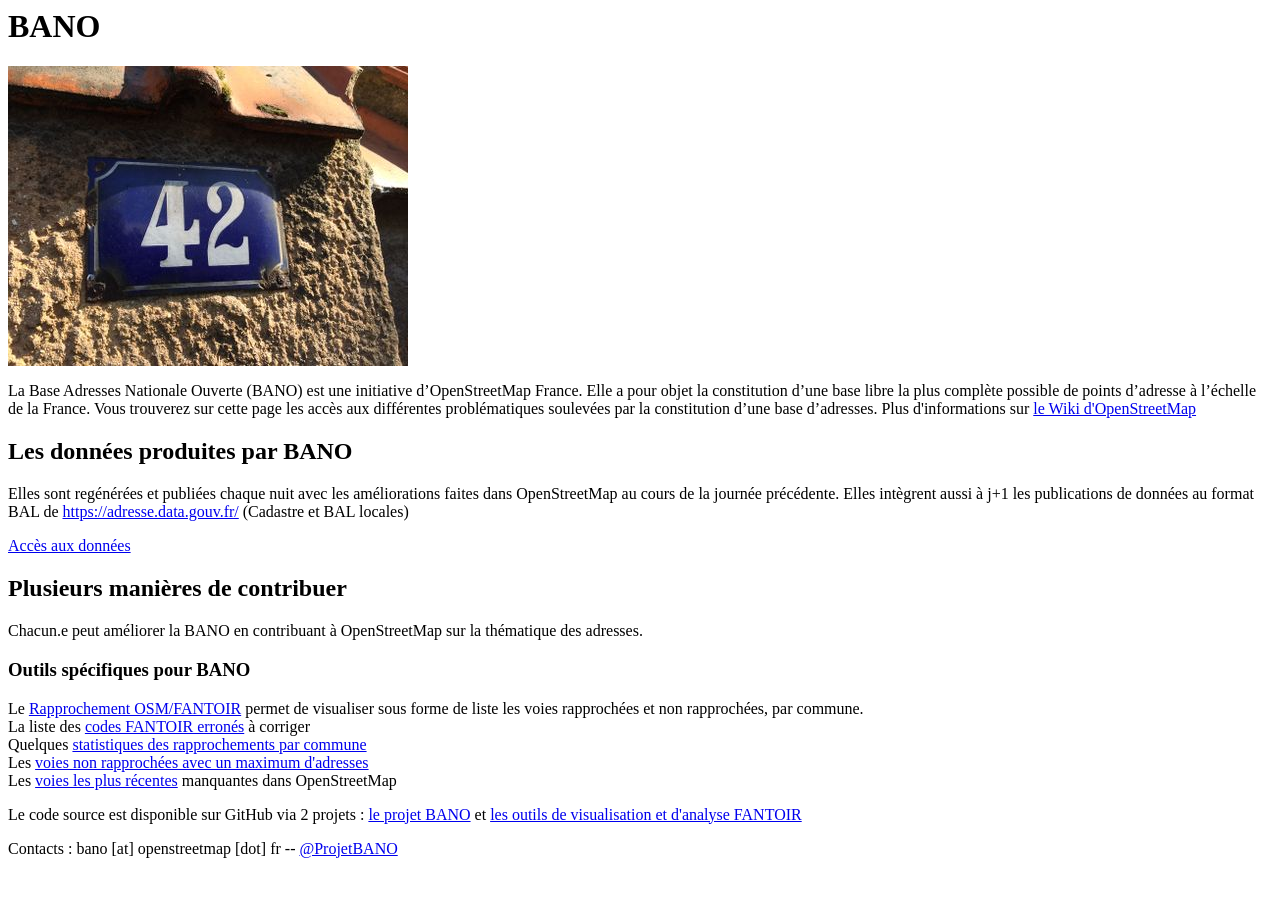
<file: index.html>
<html>
<head>
<meta charset="UTF-8">
<title>Le projet BANO</title>
</head>
<body>
    <h1>BANO</h1>
    <img src="img/400px-Plaque-adresse-42.jpg"><p>La Base Adresses Nationale Ouverte (BANO) est une initiative d’OpenStreetMap France. Elle a pour objet la constitution d’une base libre la plus complète possible de points d’adresse à l’échelle de la France. Vous trouverez sur cette page les accès aux différentes problématiques soulevées par la constitution d’une base d’adresses. Plus d'informations sur <a href="https://wiki.openstreetmap.org/wiki/FR:France/WikiProject_Base_Adresses_Nationale_Ouverte_(BANO)">le Wiki d'OpenStreetMap</a></p>
<h2>Les données produites par BANO</h2>
<p>Elles sont regénérées et publiées chaque nuit avec les améliorations faites dans OpenStreetMap au cours de la journée précédente. Elles intègrent aussi à j+1 les publications de données au format BAL de <a href="https://adresse.data.gouv.fr/">https://adresse.data.gouv.fr/</a> (Cadastre et BAL locales)</p>
<a href="data">Accès aux données</a>
<h2>Plusieurs manières de contribuer</h2>
<p>Chacun.e peut améliorer la BANO en contribuant à OpenStreetMap sur la thématique des adresses.</p>
<h3>Outils spécifiques pour BANO</h3>
Le <a href="/fantoir">Rapprochement OSM/FANTOIR</a> permet de visualiser sous forme de liste les voies rapprochées et non rapprochées, par commune.</br>
La liste des <a href="/fantoir/fantoir_errone.html">codes FANTOIR erronés</a> à corriger</br>
Quelques <a href="/fantoir/stats_dept.html">statistiques des rapprochements par commune</a></br>
Les <a href="/fantoir/top_adresses_manquantes.html">voies non rapprochées avec un maximum d'adresses</a></br>
Les <a href="/fantoir/voies_recentes_manquantes.html">voies les plus récentes</a> manquantes dans OpenStreetMap</br>
<!--a href="/fantoir/maj_population_2017.html">Mise à jour des données de population par commune</a></br-->
<!-- <a href="/fantoir/cantons_sans_admin_centre.html">Liste des cantons sans chef-lieu / rôle admin_centre</a></br> -->
<p>Le code source est disponible sur GitHub via 2 projets : <a href="https://github.com/osm-fr/bano">le projet BANO</a> et  <a href="https://github.com/osm-fr/osm-vs-fantoir">les outils de visualisation et d'analyse FANTOIR</a></p>
<footer>Contacts : bano [at] openstreetmap [dot] fr -- <a href="https://twitter.com/ProjetBANO">@ProjetBANO</a></footer>
</body>
</html>
</file>
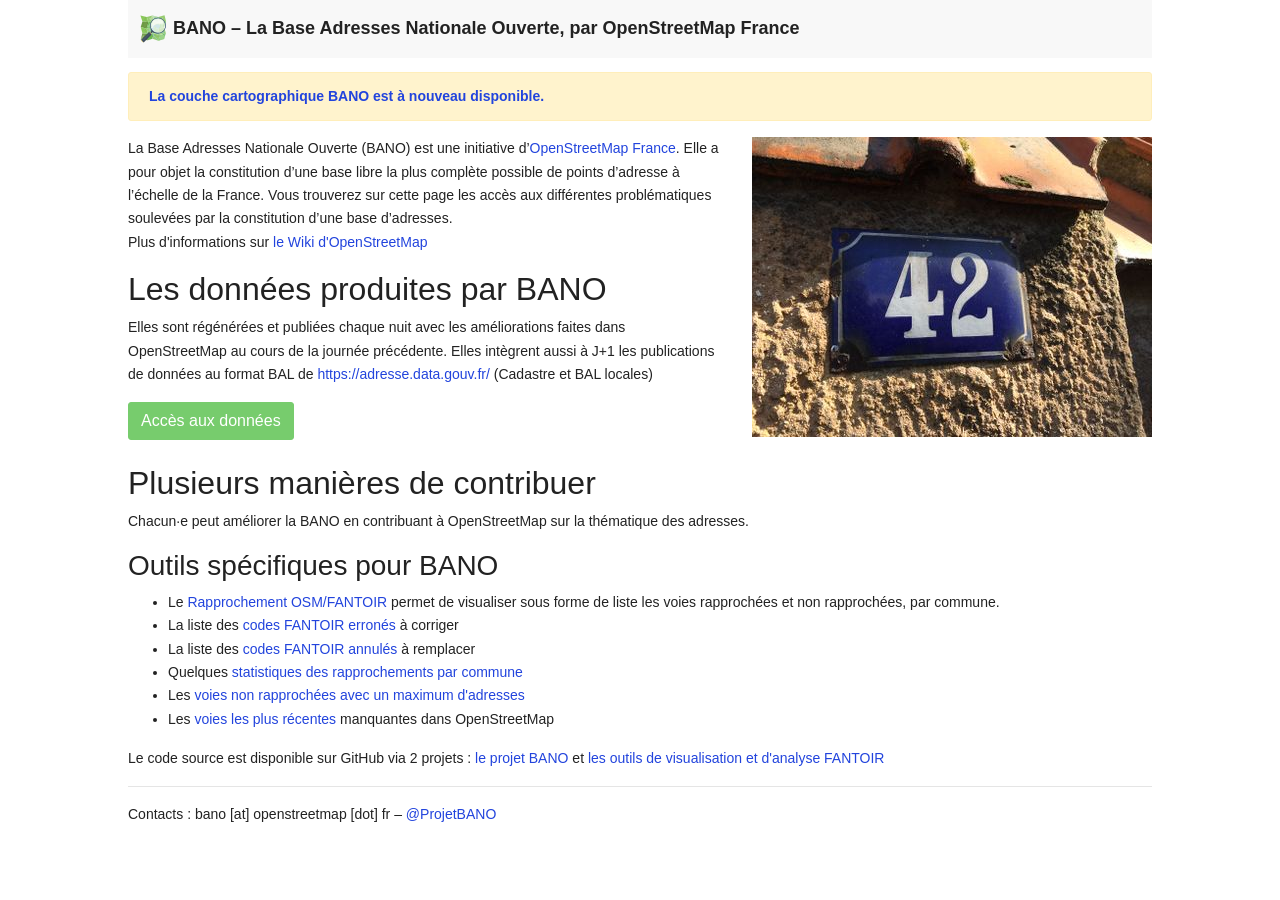
<file: web/index.html>
<!DOCTYPE html>
<html lang="fr">
<head>
	<meta charset='UTF-8'>
	<title>Le projet BANO - La Base Adresses Nationale Ouverte, par OpenStreetMap France</title>
	<link
	href='style.css'
	media='screen'
	rel='stylesheet'>
</head>
<body>
	<div id='content'>
		<header>
			<h1>
				<img
				class=' logo'
				src='img/OSM-FR.svg'
				alt='Logo OpenStreetMap'>
				BANO – La Base Adresses Nationale Ouverte, par OpenStreetMap France
			</h1>
		</header>
		<main>
			<div class="alert alert-warning">
				<b><a href="http://tile.openstreetmap.fr/~cquest/leaflet/bano.html" target="_blank">
					La couche cartographique BANO est à nouveau disponible.</a></b></div>
				<article>
					<img
					class='aside-img'
					src='img/400px-Plaque-adresse-42.jpg' width="400" height="300" alt="Adresse numéro 42, si vous lisez ceci vous avez tout compris">
					<p>La Base Adresses Nationale Ouverte (BANO) est une initiative d’<a href='https://www.openstreetmap.fr'>OpenStreetMap France</a>. Elle a pour objet la constitution d’une base libre la plus complète possible de points d’adresse à
						l’échelle de la France. Vous trouverez sur cette page les accès aux différentes
						problématiques soulevées par la constitution d’une base d’adresses.<br>
						Plus d'informations sur <a href='https://wiki.openstreetmap.org/wiki/FR:France/WikiProject_Base_Adresses_Nationale_Ouverte_(BANO)'>le Wiki d'OpenStreetMap</a>
					</p>
					<h2>Les données produites par BANO</h2>
					<p>Elles sont régénérées et publiées chaque nuit avec les améliorations faites dans OpenStreetMap au cours de la
						journée précédente. Elles intègrent aussi à J+1 les publications de données au format BAL de <a href='https://adresse.data.gouv.fr/'>https://adresse.data.gouv.fr/</a> (Cadastre et BAL locales)</p>
						<a href="data" class="btn btn-primary">Accès aux données</a><br>
						<br>
						<h2>Plusieurs manières de contribuer</h2>
						<p>Chacun·e peut améliorer la BANO en contribuant à OpenStreetMap sur la thématique des adresses.</p>
						<h3>Outils spécifiques pour BANO</h3>
						<ul>
							<li>
								Le <a href='/fantoir'>Rapprochement OSM/FANTOIR</a> permet de visualiser sous forme de liste les voies rapprochées et non rapprochées, par commune.
							</li>
							<li>
								La liste des <a href='/fantoir/fantoir_errone.html'>codes FANTOIR erronés</a> à corriger
							</li>
							<li >
								La liste des <a href='/fantoir/fantoir_annule.html' >codes FANTOIR annulés</a > à remplacer</br>

							</li >
							<li>
								Quelques <a href='/fantoir/stats_dept.html'>statistiques des rapprochements par commune</a>
							</li>
							<li>
								Les <a href='/fantoir/top_adresses_manquantes.html'>voies non rapprochées avec un maximum d'adresses</a>
							</li>
							<li>
								Les <a href='/fantoir/voies_recentes_manquantes.html'>voies les plus récentes</a> manquantes dans OpenStreetMap
							</li>
						</ul>

						<!--a href="/fantoir/maj_population_2017.html">Mise à jour des données de population par commune</a><br>-->
						<!--<a href="/fantoir/cantons_sans_admin_centre.html">Liste des cantons sans chef-lieu / rôle admin_centre</a><br>-->
						<p>
							Le code source est disponible sur GitHub via 2 projets : <a href='https://github.com/osm-fr/bano'>le projet BANO</a> et <a href='https://github.com/osm-fr/osm-vs-fantoir'>les outils de visualisation et d'analyse FANTOIR</a>
						</p>
					</article>
				</main>
				<hr>
				<footer>Contacts : bano [at] openstreetmap [dot] fr – <a href='https://twitter.com/ProjetBANO'>@ProjetBANO</a>
				</footer>

			</div>
		</body>
		</html>
</file>
